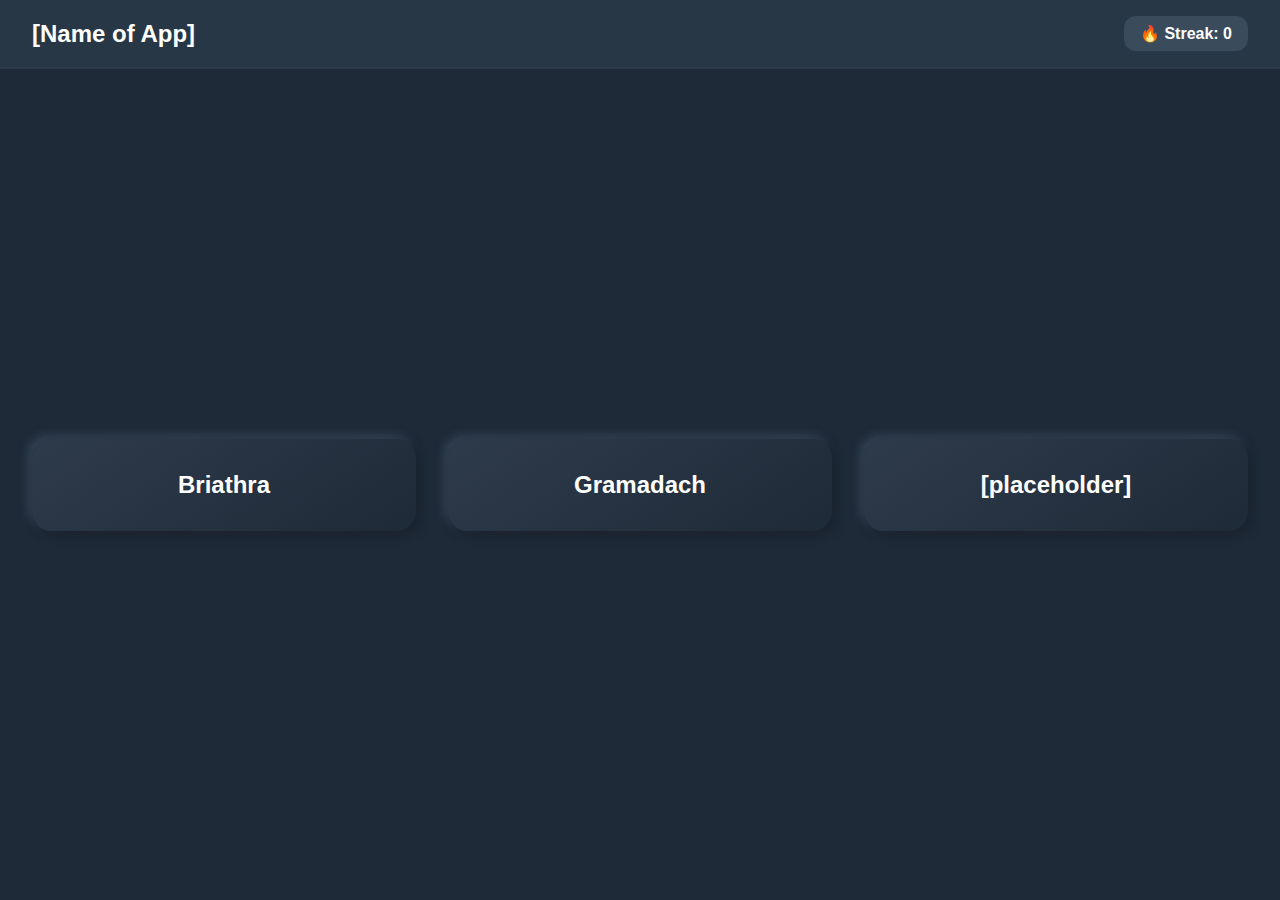
<file: index.html>
<!DOCTYPE html>
<html lang="en">
<head>
  <meta charset="UTF-8">
  <meta name="viewport" content="width=device-width, initial-scale=1.0">
  <title>Name of App</title>
  <link rel="stylesheet" href="css/main.css">
  <link rel="manifest" href="manifest.json">
  <meta name="theme-color" content="#1E2A38">
</head>
<body>

  <header class="header">
    <h1 class="header-title">[Name of App]</h1>
    <div class="streak">🔥 Streak: <span id="streak-count">0</span></div>
  </header>

  <main class="main-container">
    <button class="button large" onclick="window.location.href = `pages/verbs/verbsHome.html`">Briathra</button>
    <button class="button large" onclick="alert('')">Gramadach</button>
    <button class="button large" onclick="alert('Temp clicked')">[placeholder]</button>
  </main>


    <script type="module" src="js/main.js"></script>

</body>
</html>
</file>
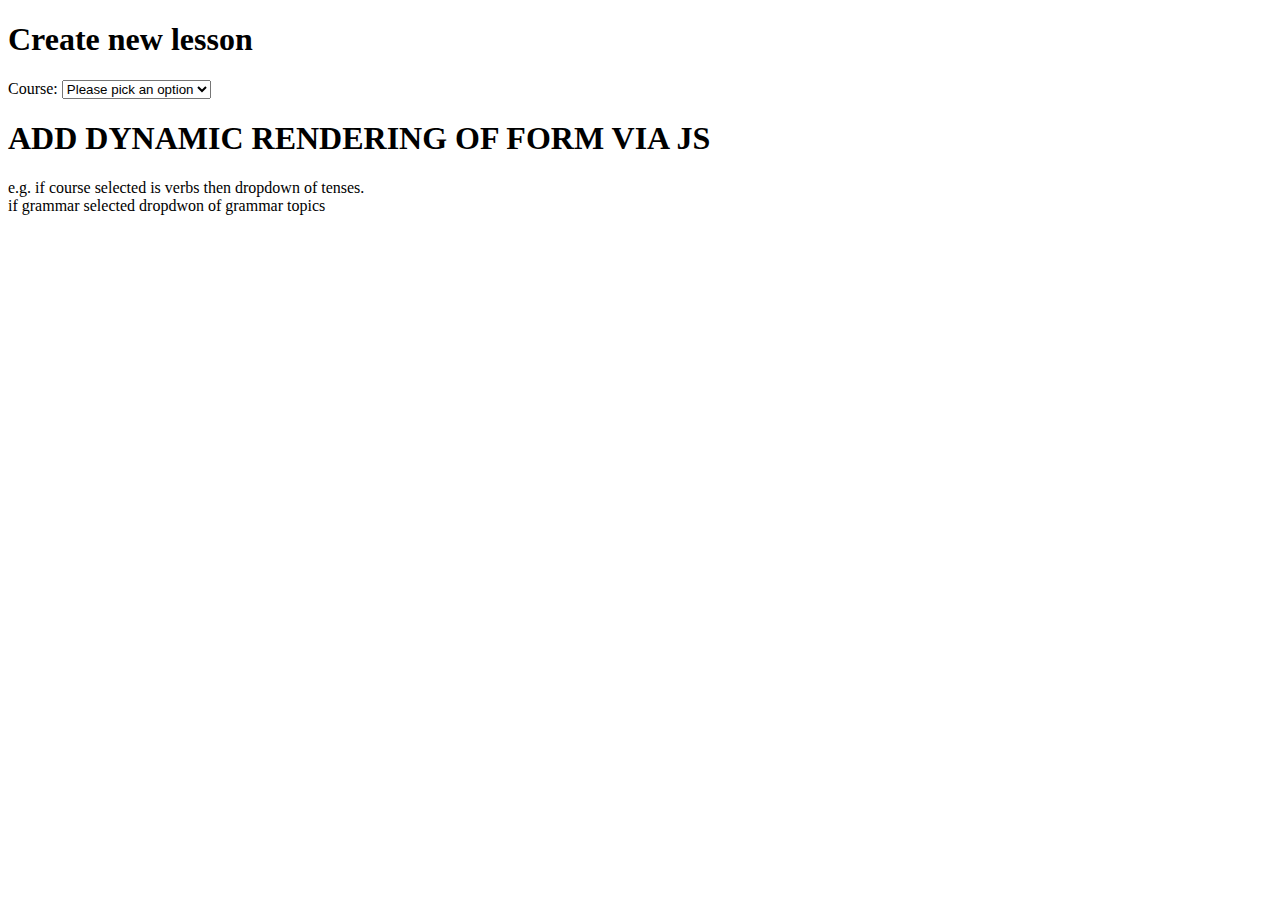
<file: lesson builder/builder.html>
<!DOCTYPE html>
<html lang="en">
<head>
    <meta charset="UTF-8">
    <meta name="viewport" content="width=device-width, initial-scale=1.0">
    <title>Document</title>
</head>
<body>
    <form action=""> 
        <h1>Create new lesson</h1>
        <label for="course">Course:</label>
        <select id="course" name="course">
            <option value="">Please pick an option</option>
            <option value="verbs">Verbs</option>
            <option value="grammar">Grammar</option>
        </select>
        </form>

        <h1>ADD DYNAMIC RENDERING OF FORM VIA JS</h1>
        <p>e.g. if course selected is verbs then dropdown of tenses. <br> if grammar selected dropdwon of grammar topics</p>
</body>
</html>
</file>
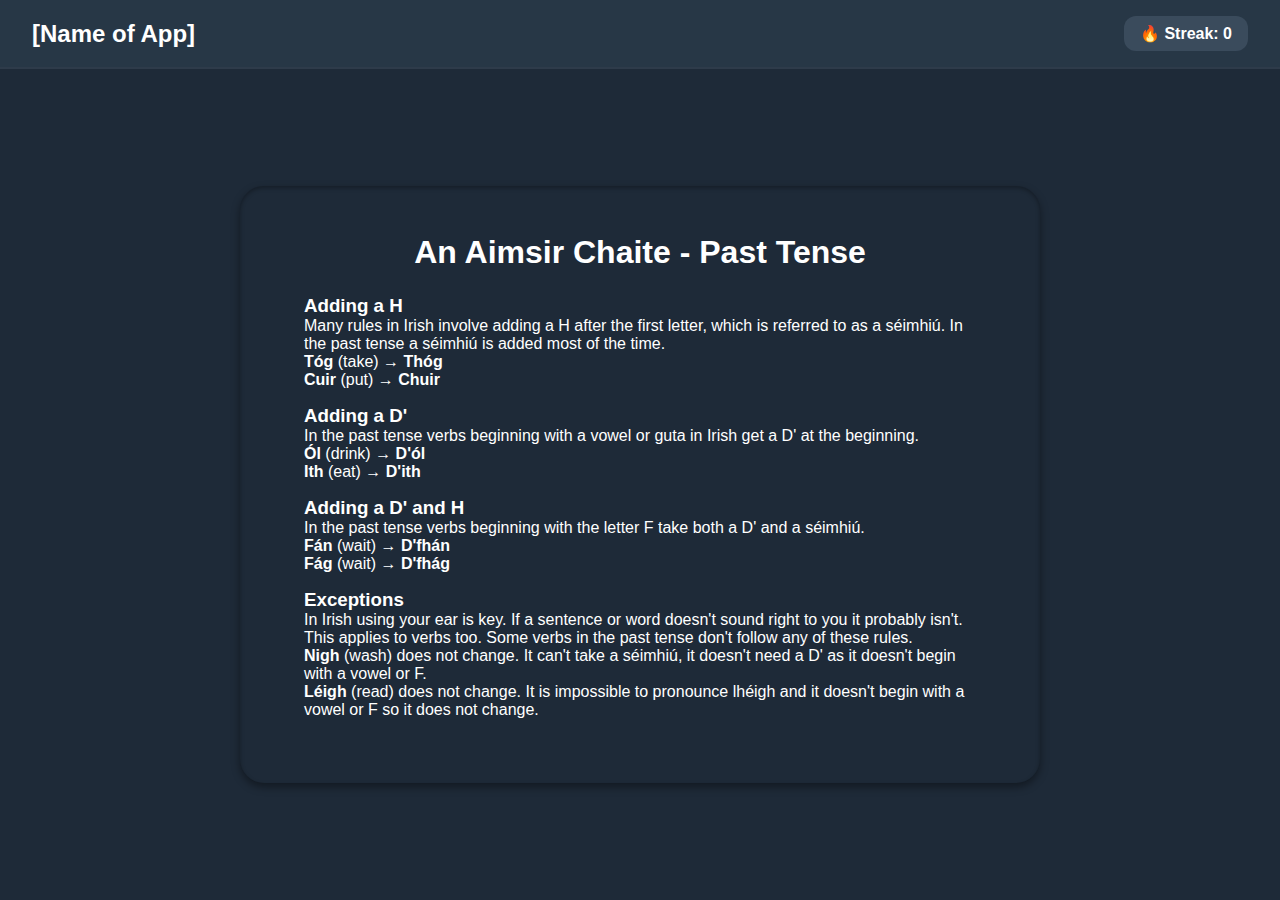
<file: pages/verbs/rules.html>
<!DOCTYPE html>
<html lang="en">
<head>
    <meta charset="UTF-8">
    <meta name="viewport" content="width=device-width, initial-scale=1.0">
    <title>[Name of App]</title>
    <link rel="stylesheet" href="../../css/main.css">
    <link rel="stylesheet" href="../../css/verbs/rules.css">
    <link rel="manifest" href="../../manifest.json">
</head>
<body>
    <header class="header">
    <h1 class="header-title">[Name of App]</h1>
    <div class="streak">🔥 Streak: <span id="streak-count">0</span></div>
  </header>

  <main class="main-container">
    <div class="tense-sect">
        <h2>An Aimsir Chaite - Past Tense</h2>
        <section class="rules-sect">
          <div class="rule">
            <h3>Adding a H</h3>
            <p>Many rules in Irish involve adding a H after the first letter, which is referred to as a séimhiú. In the past tense a séimhiú is added most of the time. <br> <b>Tóg</b> (take) → <b>Thóg</b> <br> <b>Cuir</b> (put) → <b>Chuir</b></p>
          </div>
          <div class="rule">
            <h3>Adding a D'</h3>
            <p>In the past tense verbs beginning with a vowel or guta in Irish get a D' at the beginning. <br><b>Ól </b>(drink) → <b>D'ól</b> <br> <b>Ith</b> (eat) → <b>D'ith</b> </p>
          </div><div class="rule">
            
            <h3>Adding a D' and H</h3>
            <p>In the past tense verbs beginning with the letter F take both a D' and a séimhiú. <br> <b>Fán</b> (wait) → <b>D'fhán</b> <br> <b>Fág</b> (wait) → <b>D'fhág</b></p>
          </div>
          <div class="rule">
  
            <h3>Exceptions</h3>
            <p>In Irish using your ear is key. If a sentence or word doesn't sound right to you it probably isn't.
              This applies to verbs too. Some verbs in the past tense don't follow any of these rules. <br>
            <b>Nigh</b> (wash) does not change. It can't take a séimhiú, it doesn't need a D' as it doesn't begin with a vowel or F. <br>
            <b>Léigh</b> (read) does not change. It is impossible to pronounce lhéigh and it doesn't begin with a vowel or F so it does not change.</p>
  
          </div>
        </section>
    </div>
  </main>
</body>
</html>
</file>
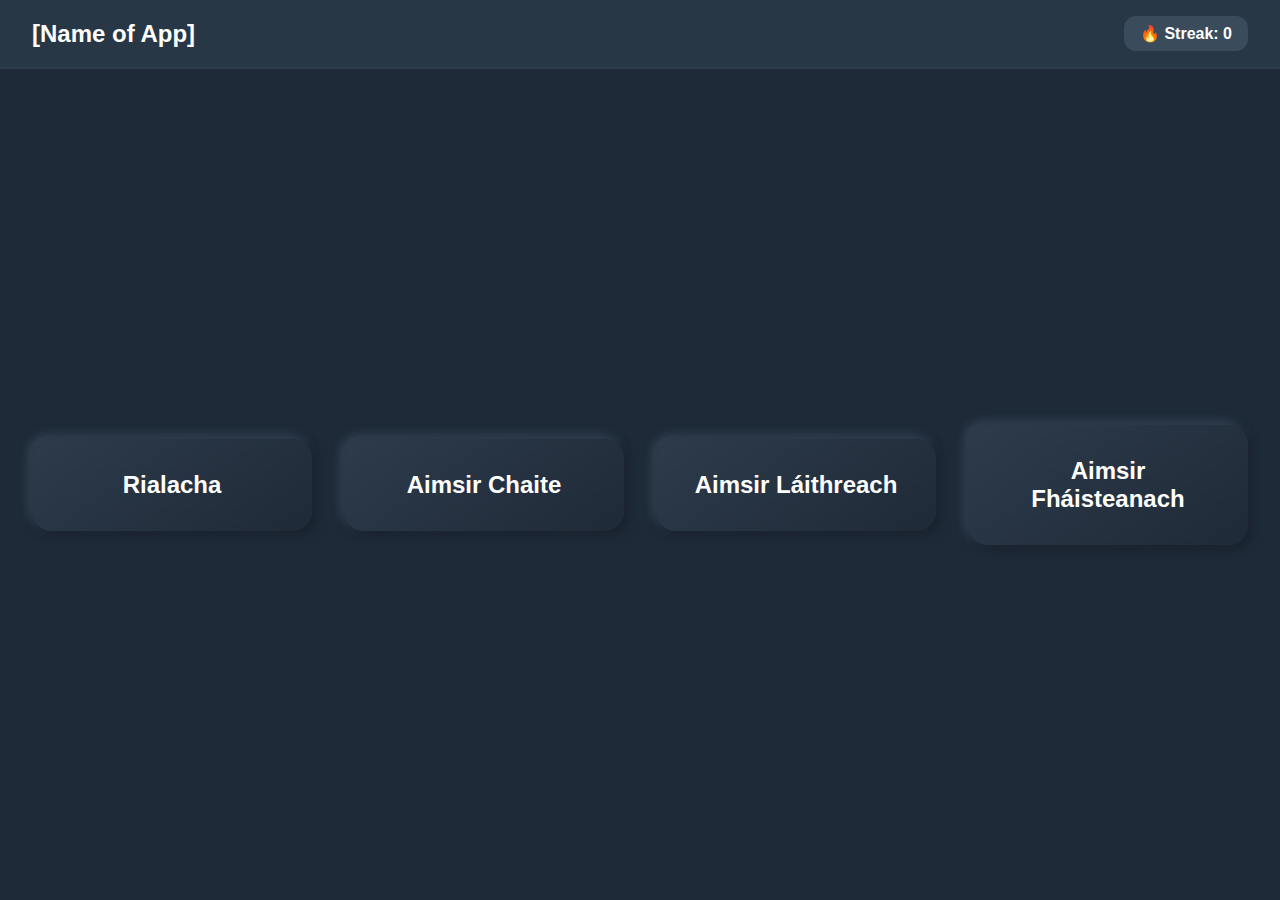
<file: pages/verbs/verbsHome.html>
<!DOCTYPE html>
<html lang="en">
<head>
    <meta charset="UTF-8">
    <meta name="viewport" content="width=device-width, initial-scale=1.0">
    <title>[Name of App]</title>
    <link rel="stylesheet" href="../../css/main.css">
    <link rel="manifest" href="../../manifest.json">
</head>
<body>
    <header class="header">
    <h1 class="header-title">[Name of App]</h1>
    <div class="streak">🔥 Streak: <span id="streak-count">0</span></div>
  </header>

  <main class="main-container">
    <button class="button large" onclick="window.location.href=`./rules.html`">Rialacha</button>
    <button class="button large">Aimsir Chaite</button>
    <button class="button large">Aimsir Láithreach</button>
    <button class="button large">Aimsir Fháisteanach</button>
  </main>
</body>
</html>
</file>
<file: css/main.css>
/* === Global === */
    * { box-sizing: border-box; margin: 0; padding: 0; font-family: 'Segoe UI', sans-serif; }
    body { background-color: #1E2A38; color: #ffffff; min-height: 100vh; display: flex; flex-direction: column; }

    /* === Header === */
    .header {
      display: flex;
      justify-content: space-between;
      align-items: center;
      padding: 1rem 2rem;
      background-color: #273746;
      border-bottom: 2px solid #2E3B4A;
    }
    .header-title { font-size: 1.5rem; }
    .streak {
      background-color: #3A4B5C;
      padding: 0.5rem 1rem;
      border-radius: 12px;
      font-weight: bold;
      font-size: 1rem;
    }

    /* === Main container === */
    .main-container {
      flex: 1;
      display: flex;
      flex-direction: column;
      justify-content: center;
      align-items: center;
      gap: 2rem;
      padding: 2rem;
    }

    .lesson-container {
      flex: 1;
      display: flex;
      flex-direction: column;
      justify-content:left;
      align-items: center;

      background-color: #273746;
      border-radius: 1.5rem;
      padding: 2rem;
      max-width: 600px;
      width: 100%;
      box-shadow: inset 0 2px 4px rgba(0,0,0,0.3), 
                  0 4px 8px rgba(0,0,0,0.4);
    }

    /* === Buttons === */
    .button {
      width: 80%;
      max-width: 400px;
      padding: 2rem;
      font-size: 1.5rem;
      font-weight: bold;
      color: #ffffff;
      background: linear-gradient(145deg, #2E3B4A, #1E2A38);
      border: none;
      border-radius: 20px;
      cursor: pointer;
      transition: transform 0.2s, background 0.2s, box-shadow 0.2s;
      box-shadow: 4px 4px 10px #1A212D, -4px -4px 10px #354556;
    }
    .button:hover {
      transform: translateY(-4px);
      background: linear-gradient(145deg, #354556, #1E2A38);
      box-shadow: 6px 6px 12px #1A212D, -6px -6px 12px #3A4B5C;
    }
    /* size modifier */
    .button.large { font-size: 1.5rem; padding: 2rem; }

    @media (min-width: 600px) {
      .main-container { flex-direction: row; }
      .button { flex: 1; }
    }
</file>
<file: css/verbs/rules.css>
/* === Past Tense Lesson Specific Styles === */

/* Main lesson container */
.tense-sect {
  /* background-color: #273746; slightly lighter than page background */
  background-color: #1E2A38;
  border-radius: 1.5rem;
  padding: 2rem;
  max-width: 800px;
  width: 100%;
  box-shadow: inset 0 2px 4px rgba(0,0,0,0.3),
              0 4px 8px rgba(0,0,0,0.4);
}

/* Top heading */
.tense-sect > h2 {
  font-size: 2rem;
  font-weight: bold;
  margin-bottom: 1.5rem;
  text-align: center;
}

/* Section container */
.rules {
  display: flex;
  flex-direction: column;
  gap: 1.5rem;
  background-color: #3A4B5C;
}

/* Rule blocks */
.rules h3 {
  font-size: 1.3rem;
  font-weight: bold;
  margin-bottom: 0.5rem;
  color: #ffffff;
}

.rules b {
  background-color: #3A4B5C;
  border-radius: 1rem;
  padding: 1rem 1.25rem;
  line-height: 1.6;
  font-size: 1rem;
  box-shadow: inset 1px 1px 3px rgba(0,0,0,0.4),
              1px 1px 4px rgba(0,0,0,0.5);
}

/* Highlighted words (verbs) */
 .rules b {
  color: #ffffff;
  font-weight: bold;
  background: linear-gradient(145deg, #2E3B4A, #1E2A38);
  padding: 0.1rem 0.4rem;
  border-radius: 6px;
  box-shadow: inset 0 1px 2px rgba(0,0,0,0.3);
}

.rule {
  margin: 1rem;
  /* background-color: #1E2A38; */
} 

/* Responsive tweaks */
@media (min-width: 700px) {
  .tense-sect {
    padding: 3rem;
  }

  .rules {
    gap: 2rem;
  }
}
</file>
